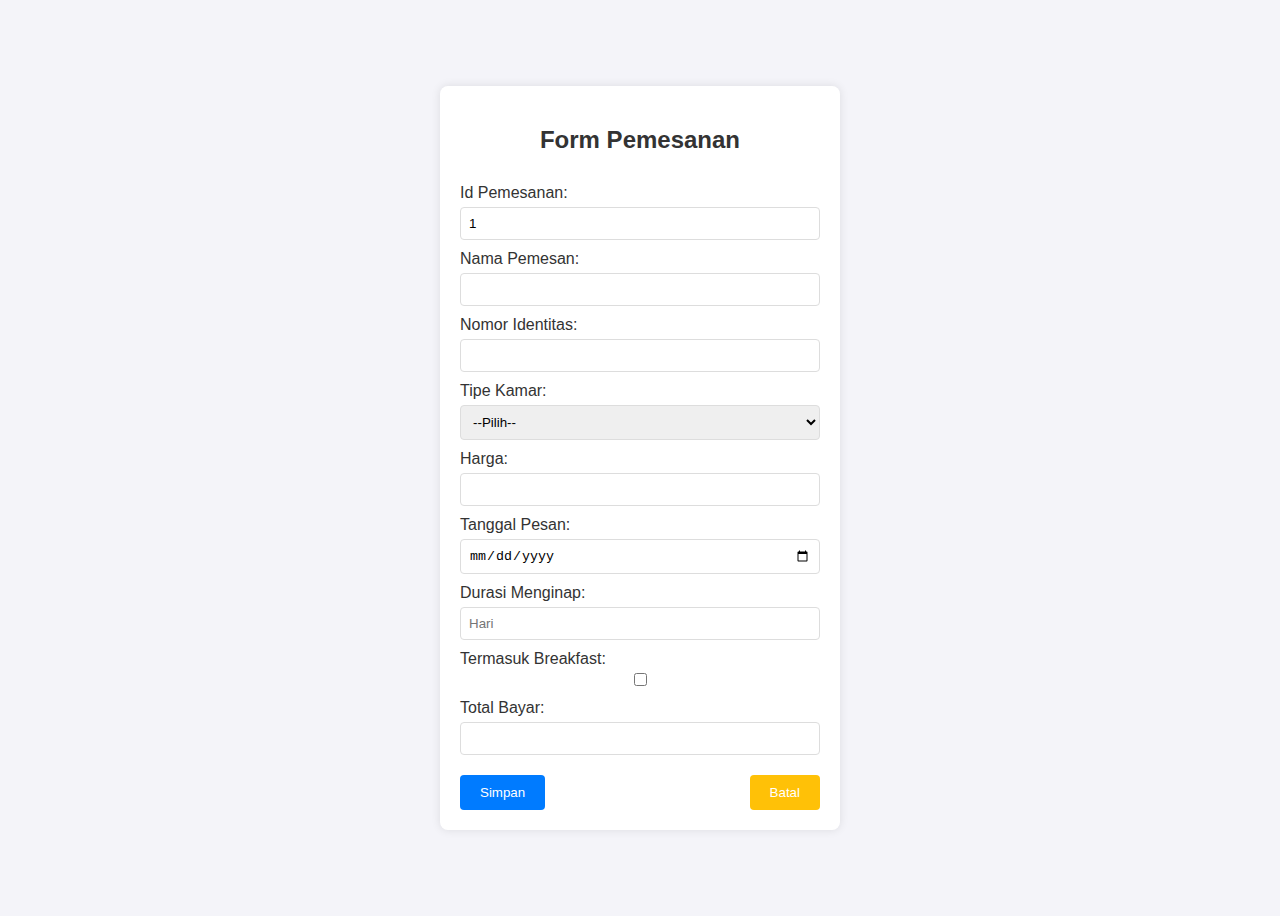
<file: ProjectMRizalApriladi_M1-M7/M1-M7 Project/M2/index.html>
<!DOCTYPE html>
<html lang="id">
<head>
    <meta charset="UTF-8">
    <meta name="viewport" content="width=device-width, initial-scale=1.0">
    <title>Form Pemesanan</title>
    <link rel="stylesheet" href="style.css">
</head>
<body>
    <div class="form-container">
        <h2>Form Pemesanan</h2>
        <form>
            <label for="idPemesanan">Id Pemesanan:</label>
            <input type="text" id="idPemesanan" value="1" readonly>

            <label for="namaPemesan">Nama Pemesan:</label>
            <input type="text" id="namaPemesan" required>

            <label for="nomorIdentitas">Nomor Identitas:</label>
            <input type="text" id="nomorIdentitas" required>

            <label for="tipeKamar">Tipe Kamar:</label>
            <select id="tipeKamar">
                <option value="">--Pilih--</option>
                <option value="standar">STANDAR</option>
                <option value="deluxe">DELUXE</option>
                <option value="family">FAMILY</option>
            </select>

            <label for="harga">Harga:</label>
            <input type="text" id="harga" readonly>

            <label for="tanggalPesan">Tanggal Pesan:</label>
            <input type="date" id="tanggalPesan" required>

            <label for="durasiMenginap">Durasi Menginap:</label>
            <input type="number" id="durasiMenginap" placeholder="Hari" required>

            <label for="breakfast">Termasuk Breakfast:</label>
            <input type="checkbox" id="breakfast">

            <label for="totalBayar">Total Bayar:</label>
            <input type="text" id="totalBayar" readonly>

            <div class="button-container">
                <button type="submit" class="btn-simpan">Simpan</button>
                <button type="reset" class="btn-batal">Batal</button>
            </div>
        </form>
    </div>
</body>
</html>
</file>
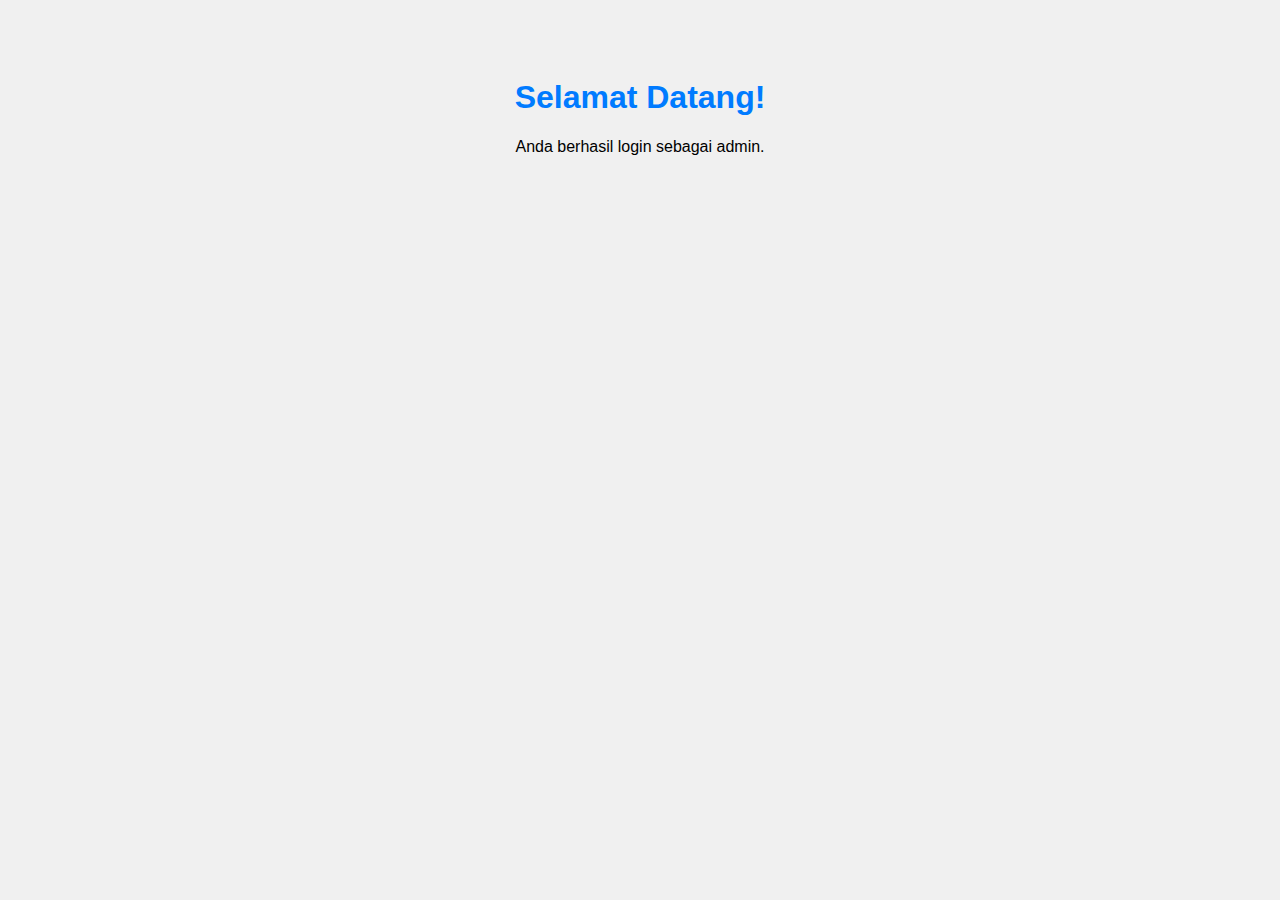
<file: ProjectMRizalApriladi_M1-M7/M1-M7 Project/M4&M5/index.html>
<!DOCTYPE html>
<html lang="en">
<head>
    <meta charset="UTF-8">
    <meta name="viewport" content="width=device-width, initial-scale=1.0">
    <title>Index</title>
    <style>
        body {
            font-family: Arial, sans-serif;
            background-color: #f0f0f0;
            text-align: center;
            padding: 50px;
        }
        h1 {
            color: #007bff;
        }
    </style>
</head>
<body>
    <h1>Selamat Datang!</h1>
    <p>Anda berhasil login sebagai admin.</p>
</body>
</html>
</file>
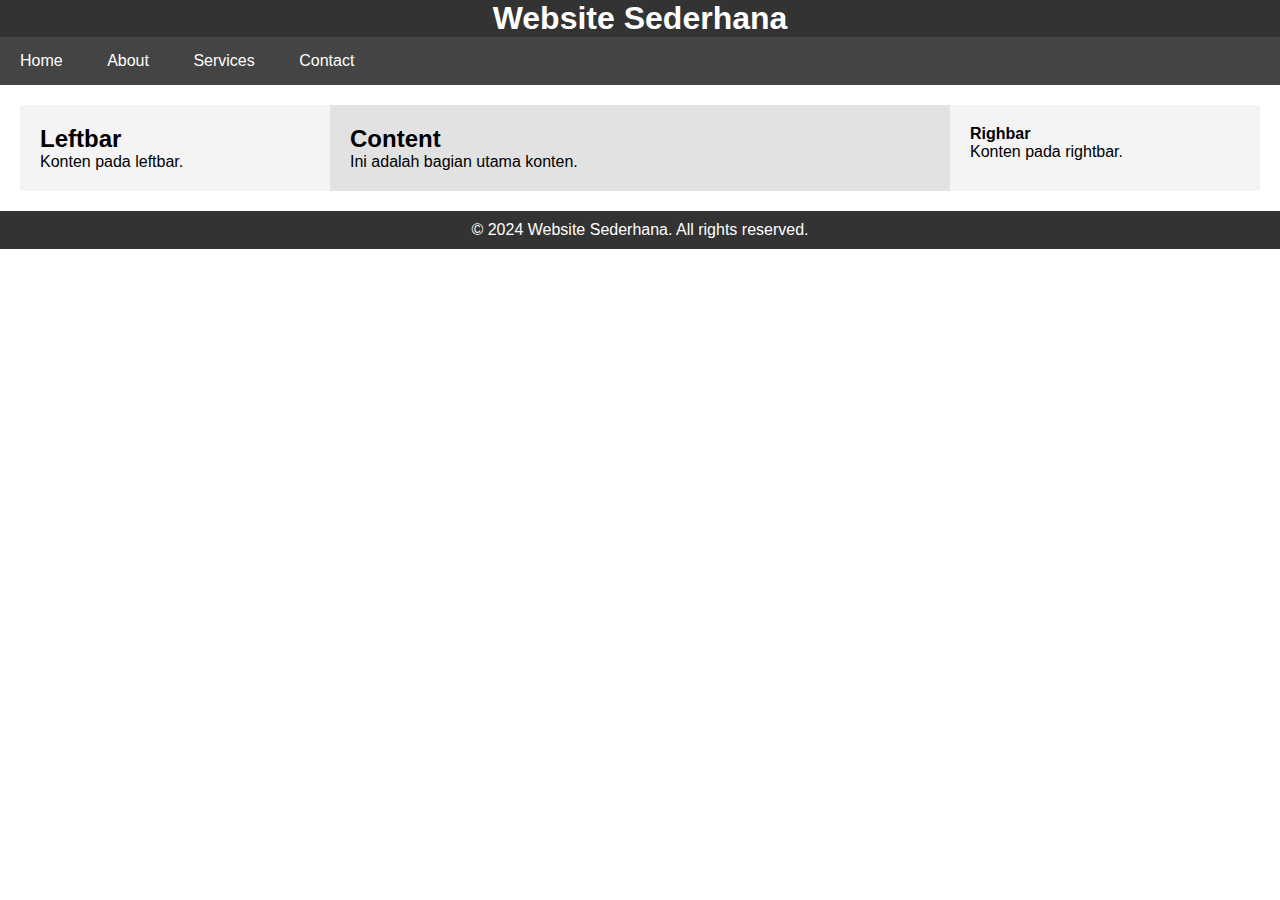
<file: ProjectMRizalApriladi_M1-M7/M1-M7 Project/M1/eksternal.html>
<!DOCTYPE html>
<html lang="en">
<head>
    <meta charset="UTF-8">
    <meta name="viewport" content="width=device-width, initial-scale=1.0">
    <title>Layout Sederhana</title>
    <link rel="stylesheet" href="css.css">
</head>
<body>
    <header>
        <h1>Website Sederhana</h1>
    </header>
    <nav>
        <ul>
            <li>Home</li>
            <li>About</li>
            <li>Services</li>
            <li>Contact</li>
        </ul>
    </nav>
    <div class="container">
        <div class="leftbar">
            <h2>Leftbar</h2>
            <p>Konten pada leftbar.</p>
        </div>
        <div class="content">
            <h2>Content</h2>
            <p>Ini adalah bagian utama konten.</p>
        </div>
        <div class="rightbar">
            <h4>Righbar</h4>
            <p>Konten pada rightbar.</p>
        </div>
    </div>
    <footer>
        <p>&copy; 2024 Website Sederhana. All rights reserved.</p>
    </footer>
</body>
</html>
</file>
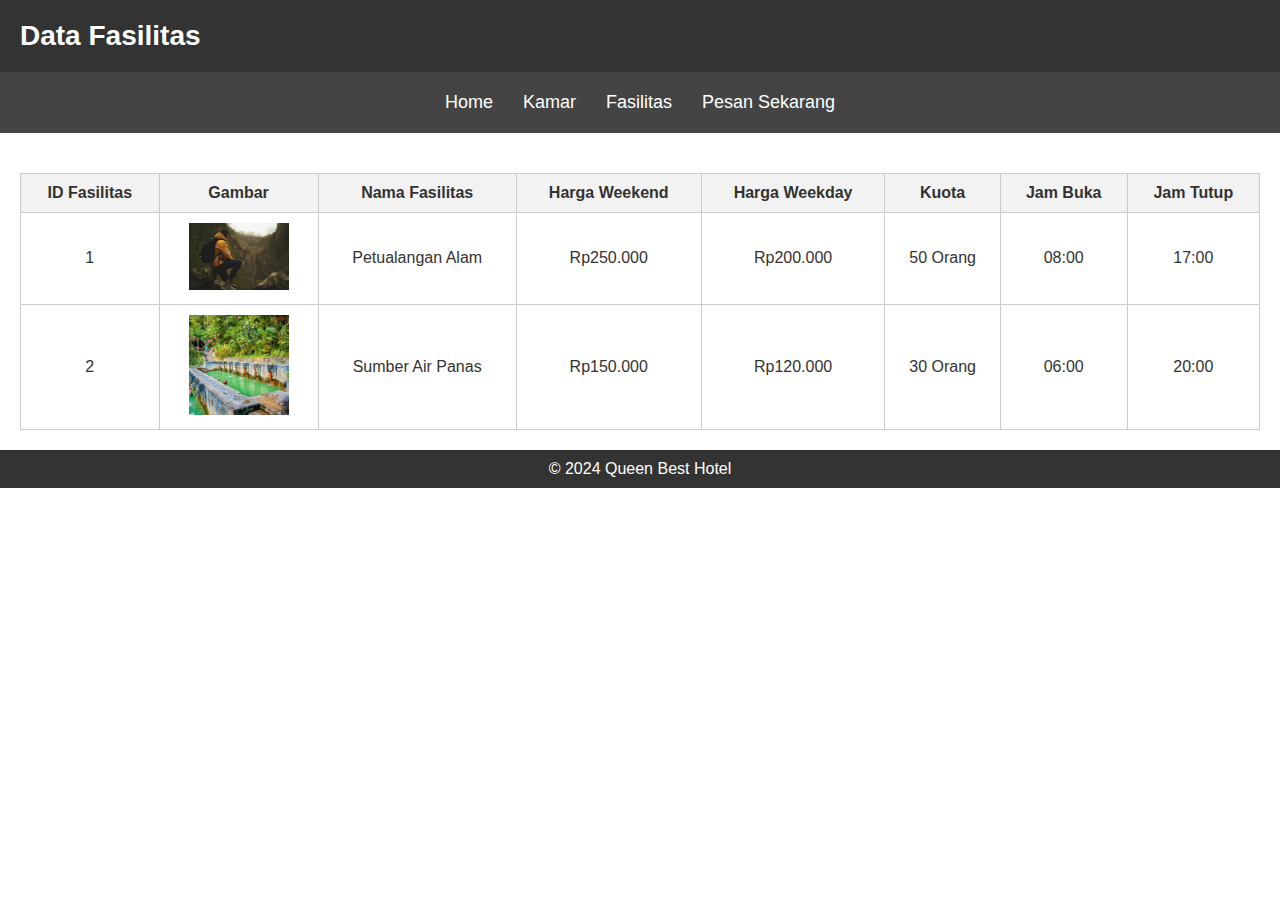
<file: ProjectMRizalApriladi_M1-M7/M1-M7 Project/M1/fasilitas.html>
<!DOCTYPE html>
<html lang="id">
<head>
    <meta charset="UTF-8">
    <meta name="viewport" content="width=device-width, initial-scale=1.0">
    <title>Data Fasilitas - Best Hotel</title>
    <link rel="stylesheet" href="style.css">
</head>
<body>

    <!-- Header -->
    <header>
        <h1>Data Fasilitas</h1>
    </header>

    <!-- Navigation Menu -->
    <nav>
        <a href="index.html">Home</a>
        <a href="kamar.html">Kamar</a>
        <div class="dropdown">
            <a href="fasilitas.html">Fasilitas</a>
            <div class="dropdown-content">
                <a href="#">Petualangan Alam</a>
                <div class="sub-dropdown">
                    <a href="#">Kolam Renang</a>
                    <div class="sub-sub-dropdown">
                        <a href="#">Sumber Air Panas</a>
                        <a href="#">Kolam Renang Dewasa & Anak</a>
                        <div class="sub-sub-dropdown">
                            <a href="#">Reguler</a>
                            <a href="#">Premium</a>
                        </div>
                    </div>
                </div>
                <a href="#">Pusat Kebugaran</a>
                <a href="#">Ruang Rapat</a>
            </div>
        </div>
        <a href="pesan.html">Pesan Sekarang</a>
    </nav>

    <!-- Tabel Data Fasilitas -->
    <div class="container">
        <table>
            <tr>
                <th>ID Fasilitas</th>
                <th>Gambar</th>
                <th>Nama Fasilitas</th>
                <th>Harga Weekend</th>
                <th>Harga Weekday</th>
                <th>Kuota</th>
                <th>Jam Buka</th>
                <th>Jam Tutup</th>
            </tr>
            <tr>
                <td>1</td>
                <td><img src="p.jpg" alt="Fasilitas 1" width="100"></td>
                <td>Petualangan Alam</td>
                <td>Rp250.000</td>
                <td>Rp200.000</td>
                <td>50 Orang</td>
                <td>08:00</td>
                <td>17:00</td>
            </tr>
            <tr>
                <td>2</td>
                <td><img src="a.jpg" alt="Fasilitas 2" width="100"></td>
                <td>Sumber Air Panas</td>
                <td>Rp150.000</td>
                <td>Rp120.000</td>
                <td>30 Orang</td>
                <td>06:00</td>
                <td>20:00</td>
            </tr>
            <!-- Tambahkan data fasilitas lain di sini sesuai kebutuhan -->
        </table>
    </div>

    <!-- Footer -->
    <footer>
        &copy; 2024 Queen Best Hotel
    </footer>

</body>
</html>
</file>
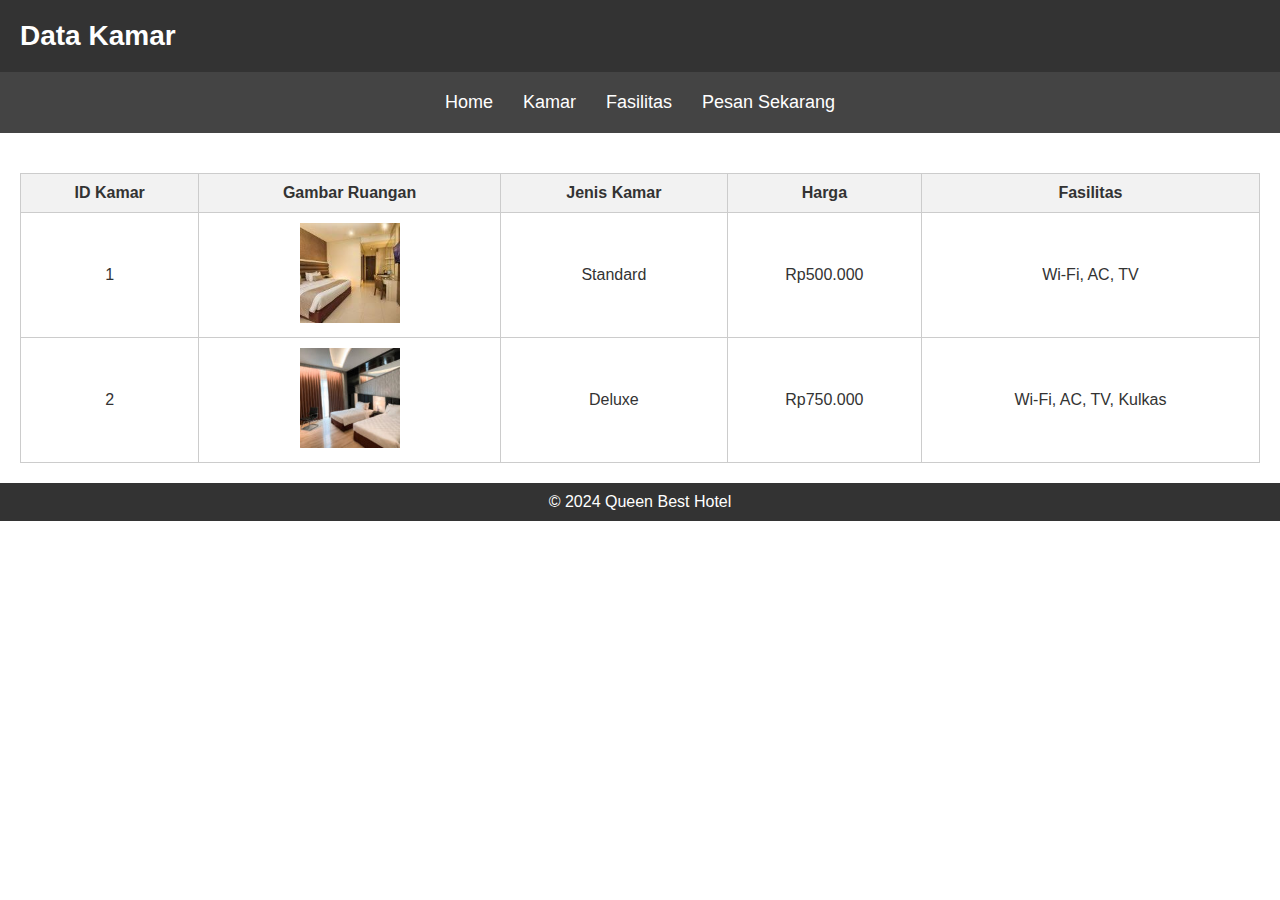
<file: ProjectMRizalApriladi_M1-M7/M1-M7 Project/M1/kamar.html>
<!DOCTYPE html>
<html lang="id">
<head>
    <meta charset="UTF-8">
    <meta name="viewport" content="width=device-width, initial-scale=1.0">
    <title>Data Kamar - Best Hotel</title>
    <link rel="stylesheet" href="style.css">
</head>
<body>

    <!-- Header -->
    <header>
        <h1>Data Kamar</h1>
    </header>

    <!-- Navigation Menu -->
    <nav>
        <a href="index.html">Home</a>
        <a href="kamar.html">Kamar</a>
        <div class="dropdown">
            <a href="fasilitas.html">Fasilitas</a>
            <div class="dropdown-content">
                <a href="#">Petualangan Alam</a>
                <div class="sub-dropdown">
                    <a href="#">Kolam Renang</a>
                    <div class="sub-sub-dropdown">
                        <a href="#">Sumber Air Panas</a>
                        <a href="#">Kolam Renang Dewasa & Anak</a>
                        <div class="sub-sub-dropdown">
                            <a href="#">Reguler</a>
                            <a href="#">Premium</a>
                        </div>
                    </div>
                </div>
                <a href="#">Pusat Kebugaran</a>
                <a href="#">Ruang Rapat</a>
            </div>
        </div>
        <a href="pesan.html">Pesan Sekarang</a>
    </nav>
    <!-- Tabel Data Kamar -->
    <div class="container">
        <table>
            <tr>
                <th>ID Kamar</th>
                <th>Gambar Ruangan</th>
                <th>Jenis Kamar</th>
                <th>Harga</th>
                <th>Fasilitas</th>
            </tr>
            <tr>
                <td>1</td>
                <td><img src="g4.jpg" alt="Kamar 1" width="100"></td>
                <td>Standard</td>
                <td>Rp500.000</td>
                <td>Wi-Fi, AC, TV</td>
            </tr>
            <tr>
                <td>2</td>
                <td><img src="g3.jpg" alt="Kamar 2" width="100"></td>
                <td>Deluxe</td>
                <td>Rp750.000</td>
                <td>Wi-Fi, AC, TV, Kulkas</td>
            </tr>
            <!-- Tambahkan data kamar lain di sini -->
        </table>
    </div>

    <!-- Footer -->
    <footer>
        &copy; 2024 Queen Best Hotel
    </footer>

</body>
</html>
</file>
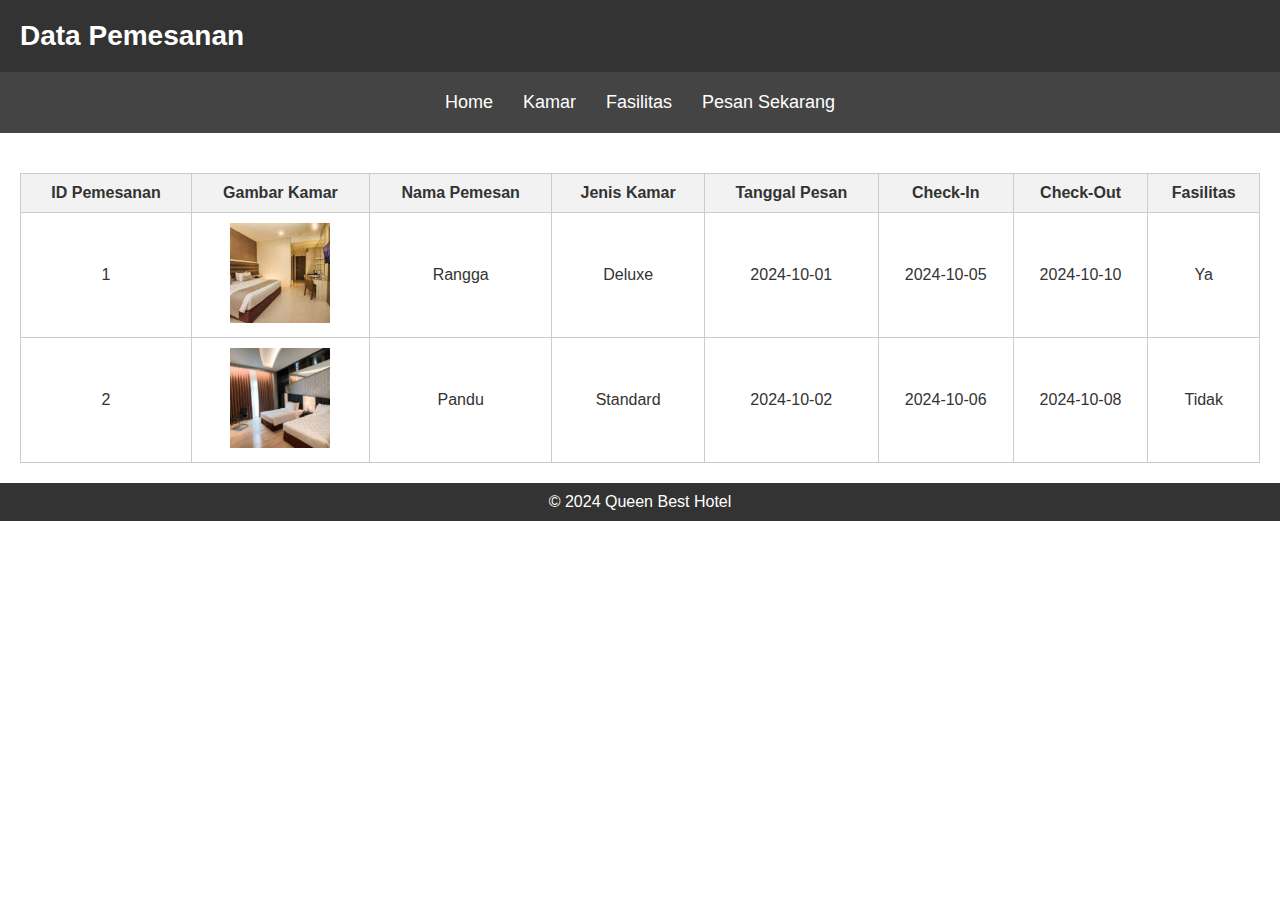
<file: ProjectMRizalApriladi_M1-M7/M1-M7 Project/M1/pesan.html>
<!DOCTYPE html>
<html lang="id">
<head>
    <meta charset="UTF-8">
    <meta name="viewport" content="width=device-width, initial-scale=1.0">
    <title>Data Pemesanan - Best Hotel</title>
    <link rel="stylesheet" href="style.css">
</head>
<body>

    <!-- Header -->
    <header>
        <h1>Data Pemesanan</h1>
    </header>

    <!-- Navigation Menu -->
    <nav>
        <a href="index.html">Home</a>
        <a href="kamar.html">Kamar</a>
        <a href="fasilitas.html">Fasilitas</a>
        <a href="pesan.html">Pesan Sekarang</a>
    </nav>

    <!-- Tabel Data Pemesanan -->
    <div class="container">
        <table>
            <tr>
                <th>ID Pemesanan</th>
                <th>Gambar Kamar</th>
                <th>Nama Pemesan</th>
                <th>Jenis Kamar</th>
                <th>Tanggal Pesan</th>
                <th>Check-In</th>
                <th>Check-Out</th>
                <th>Fasilitas</th>
            </tr>
            <tr>
                <td>1</td>
                <td><img src="g4.jpg" alt="Kamar Deluxe" width="100"></td>
                <td>Rangga</td>
                <td>Deluxe</td>
                <td>2024-10-01</td>
                <td>2024-10-05</td>
                <td>2024-10-10</td>
                <td>Ya</td>
            </tr>
            <tr>
                <td>2</td>
                <td><img src="g3.jpg" alt="Kamar Standard" width="100"></td>
                <td>Pandu</td>
                <td>Standard</td>
                <td>2024-10-02</td>
                <td>2024-10-06</td>
                <td>2024-10-08</td>
                <td>Tidak</td>
            </tr>
            <!-- Tambahkan data pemesanan lainnya di sini -->
        </table>
    </div>

    <!-- Footer -->
    <footer>
        &copy; 2024 Queen Best Hotel
    </footer>

</body>
</html>
</file>
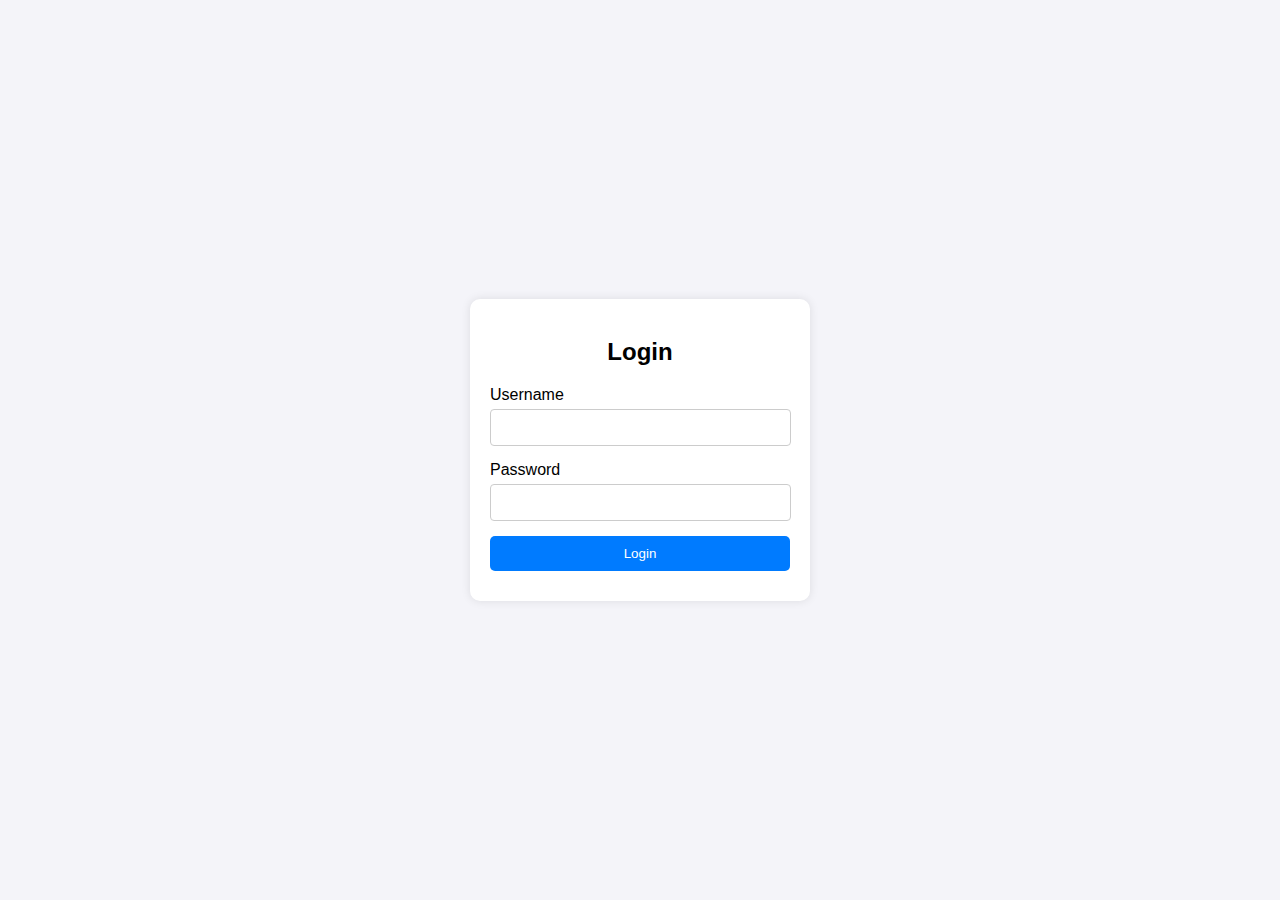
<file: ProjectMRizalApriladi_M1-M7/M1-M7 Project/M4&M5/LOGIN.HTML>
<!DOCTYPE html>
<html lang="en">
<head>
    <meta charset="UTF-8">
    <meta name="viewport" content="width=device-width, initial-scale=1.0">
    <title>Login</title>
    <style>
        body {
            font-family: Arial, sans-serif;
            background-color: #f4f4f9;
            display: flex;
            justify-content: center;
            align-items: center;
            height: 100vh;
            margin: 0;
        }
        .login-container {
            background: #fff;
            padding: 20px;
            border-radius: 10px;
            box-shadow: 0 0 10px rgba(0, 0, 0, 0.1);
            width: 300px;
        }
        .login-container h2 {
            text-align: center;
            margin-bottom: 20px;
        }
        .form-group {
            margin-bottom: 15px;
           
        }
        label {
            display: block;
            margin-bottom: 5px;
        }
        input {
            width: 93%;
            padding: 10px;
            border: 1px solid #ccc;
            border-radius: 4px;
        }
        button {
            width: 100%;
            padding: 10px;
            background-color: #007bff;
            color: white;
            border: none;
            border-radius: 5px;
            cursor: pointer;
        }
        button:hover {
            background-color: #0056b3;
        }
        .error {
            color: red;
            text-align: center;
            margin-top: 10px;
        }
    </style>
</head>
<body>
    <div class="login-container">
        <h2>Login</h2>
        <form id="loginForm">
            <div class="form-group">
                <label for="username">Username</label>
                <input type="text" id="username" name="username" required>
            </div>
            <div class="form-group">
                <label for="password">Password</label>
                <input type="password" id="password" name="password" required>
            </div>
            <button type="button" onclick="validateLogin()">Login</button>
            <div id="errorMessage" class="error"></div>
        </form>
    </div>

    <script>
        function validateLogin() {
            const username = document.getElementById('username').value;
            const password = document.getElementById('password').value;
            const errorMessage = document.getElementById('errorMessage');
            
            if (username === 'admin' && password === '123') {
                alert('Login Sukses');
                window.location.href = 'index.html'; 
            } else {
                alert('Login Gagal');
                errorMessage.textContent = 'Username atau password salah!';
                document.getElementById('username').value = '';
                document.getElementById('password').value = '';
            }
        }
    </script>
</body>
</html>
</file>
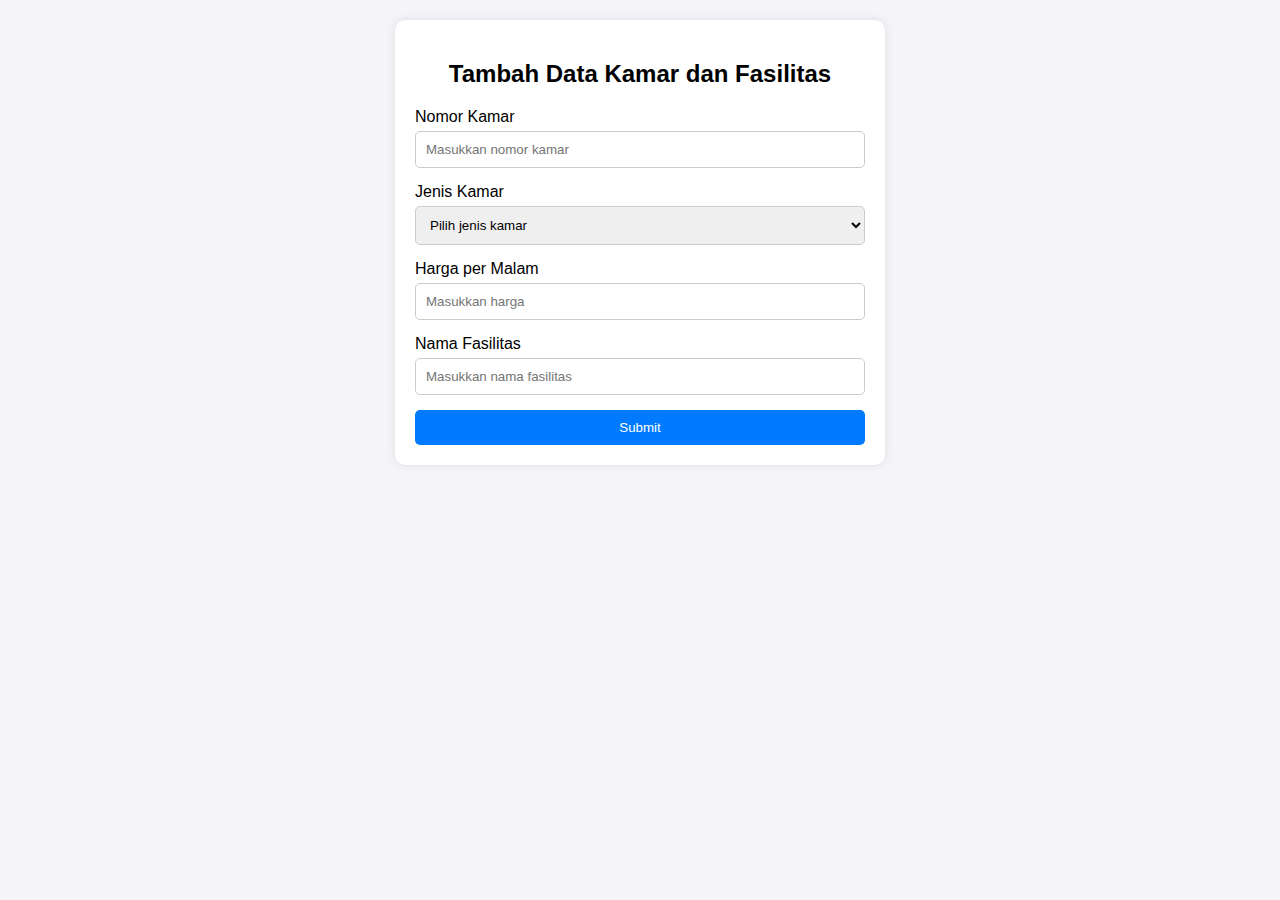
<file: ProjectMRizalApriladi_M1-M7/M1-M7 Project/M4&M5/n2.html>
<!DOCTYPE html>
<html lang="en">
<head>
    <meta charset="UTF-8">
    <meta name="viewport" content="width=device-width, initial-scale=1.0">
    <title>Tambah Data</title>
    <style>
        body {
            font-family: Arial, sans-serif;
            background-color: #f4f4f9;
            display: flex;
            flex-direction: column;
            align-items: center;
            margin: 0;
            padding: 20px;
        }
        .container {
            background: #fff;
            padding: 20px;
            border-radius: 10px;
            box-shadow: 0 0 10px rgba(0, 0, 0, 0.1);
            width: 450px;
        }
        h2 {
            text-align: center;
            margin-bottom: 20px;
        }
        .form-group {
            margin-bottom: 15px;
        }
        label {
            display: block;
            margin-bottom: 5px;
        }
        select{
            width: 100%;
            border: 1px solid #ccc;
            border-radius: 5px;
            padding: 10px;
        }
        input {
            width: 95%;
            padding: 10px;
            border: 1px solid #ccc;
            border-radius: 5px;
        }
        button {
            width: 100%;
            padding: 10px;
            background-color: #007bff;
            color: white;
            border: none;
            border-radius: 5px;
            cursor: pointer;
        }
        button:hover {
            background-color: #0056b3;
        }
        .error {
            color: red;
            font-size: 12px;
            margin-top: 5px;
        }
        .result {
            margin-top: 20px;
            padding: 15px;
            background: #f0f8ff;
            border: 1px solid #ccc;
            border-radius: 10px;
        }
    </style>
</head>
<body>
    <div class="container">
        <h2>Tambah Data Kamar dan Fasilitas</h2>
        <form id="dataForm">
            <div class="form-group">
                <label for="roomNumber">Nomor Kamar</label>
                <input type="text" id="roomNumber" name="roomNumber" placeholder="Masukkan nomor kamar">
                <span id="roomNumberError" class="error"></span>
            </div>
            <div class="form-group">
                <label for="roomType">Jenis Kamar</label>
                <select id="roomType" name="roomType">
                    <option value="">Pilih jenis kamar</option>
                    <option value="Single">Single</option>
                    <option value="Double">Double</option>
                    <option value="Suite">Suite</option>
                </select>
                <span id="roomTypeError" class="error"></span>
            </div>
            <div class="form-group">
                <label for="price">Harga per Malam</label>
                <input type="number" id="price" name="price" placeholder="Masukkan harga">
                <span id="priceError" class="error"></span>
            </div>

            <div class="form-group">
                <label for="facilityName">Nama Fasilitas</label>
                <input type="text" id="facilityName" name="facilityName" placeholder="Masukkan nama fasilitas">
                <span id="facilityNameError" class="error"></span>
            </div>
            <button type="button" onclick="validateAndSubmit()">Submit</button>
        </form>

        <div id="result" class="result" style="display: none;">
            <h3>Data yang Dimasukkan:</h3>
            <p id="resultData"></p>
        </div>
    </div>

    <script>
        function validateAndSubmit() {
            let isValid = true;

            const roomNumber = document.getElementById("roomNumber").value.trim();
            const roomType = document.getElementById("roomType").value;
            const price = document.getElementById("price").value.trim();
            const facilityName = document.getElementById("facilityName").value.trim();

            document.getElementById("roomNumberError").textContent = "";
            document.getElementById("roomTypeError").textContent = "";
            document.getElementById("priceError").textContent = "";
            document.getElementById("facilityNameError").textContent = "";

            if (roomNumber === "") {
                document.getElementById("roomNumberError").textContent = "Nomor kamar harus diisi.";
                isValid = false;
            }
            if (roomType === "") {
                document.getElementById("roomTypeError").textContent = "Jenis kamar harus dipilih.";
                isValid = false;
            }
            if (price === "" || isNaN(price) || price <= 0) {
                document.getElementById("priceError").textContent = "Masukkan harga yang valid.";
                isValid = false;
            }
            if (facilityName === "") {
                document.getElementById("facilityNameError").textContent = "Nama fasilitas harus diisi.";
                isValid = false;
            }

            if (isValid) {
                const resultDiv = document.getElementById("result");
                const resultData = `
                    <strong>Kamar:</strong><br>
                    Nomor Kamar: ${roomNumber}<br>
                    Jenis Kamar: ${roomType}<br>
                    Harga per Malam: Rp${price}<br><br>
                    <strong>Fasilitas:</strong><br>
                    Nama Fasilitas: ${facilityName}<br>
                `;
                document.getElementById("resultData").innerHTML = resultData;
                resultDiv.style.display = "block";
                document.getElementById("dataForm").reset();
            }
        }
    </script>
</body>
</html>
</file>
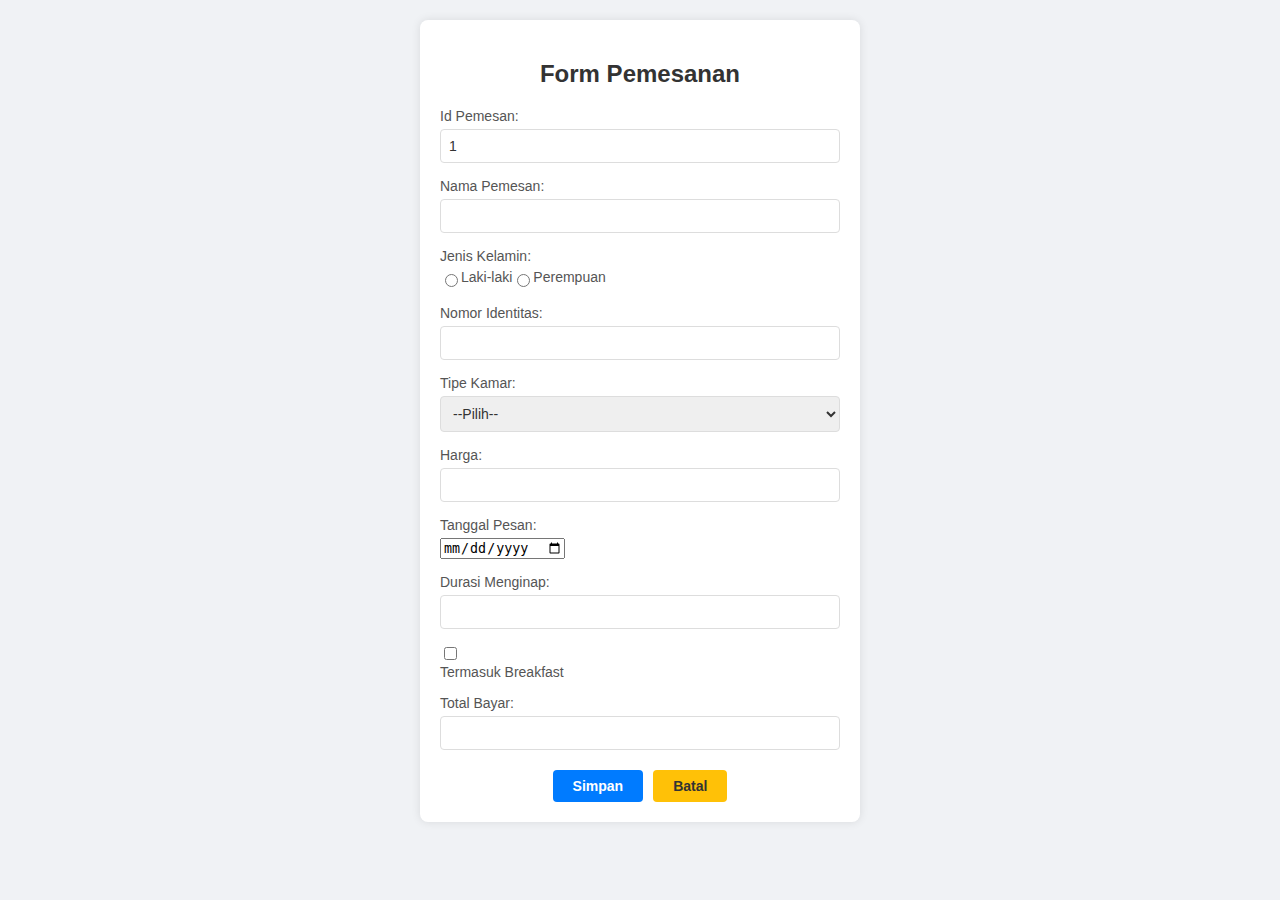
<file: ProjectMRizalApriladi_M1-M7/M1-M7 Project/M4&M5/tugas.html>
<!DOCTYPE html>
<html lang="id">
<head>
    <meta charset="UTF-8">
    <meta name="viewport" content="width=device-width, initial-scale=1.0">
    <title>Form Pemesanan</title>
    <style>
        body {
            font-family: Arial, sans-serif;
            background-color: #f0f2f5;
            display: flex;
            flex-direction: column;
            align-items: center;
            margin: 0;
            padding: 20px;
        }
        .form-container, .resume-container {
            width: 400px;
            background-color: #fff;
            padding: 20px;
            border-radius: 8px;
            box-shadow: 0px 0px 10px rgba(0, 0, 0, 0.1);
            margin-bottom: 20px;
        }
        .form-container h2, .resume-container h2 {
            font-size: 24px;
            text-align: center;
            color: #333;
            margin-bottom: 20px;
        }
        .form-group {
            margin-bottom: 15px;
        }
        .form-group label {
            font-size: 14px;
            color: #555;
            display: block;
            margin-bottom: 5px;
        }
        .form-group input[type="text"],
        .form-group input[type="number"],
        .form-group select {
            width: 100%;
            padding: 8px;
            font-size: 14px;
            color: #333;
            border: 1px solid #ddd;
            border-radius: 4px;
            box-sizing: border-box;
        }
        .form-group .inline-group {
            display: flex;
            align-items: center;
        }
        .form-group .inline-group input[type="checkbox"] {
            margin-right: 10px;
        }
        .form-actions {
            display: flex;
            justify-content: center;
            gap: 10px;
            margin-top: 20px;
        }
        .form-actions button {
            padding: 8px 20px;
            font-size: 14px;
            font-weight: bold;
            border: none;
            border-radius: 4px;
            cursor: pointer;
            transition: background-color 0.3s ease;
        }
        .form-actions .btn-save {
            background-color: #007bff;
            color: #ffffff;
        }
        .form-actions .btn-save:hover {
            background-color: #0056b3;
        }
        .form-actions .btn-cancel {
            background-color: #ffc107;
            color: #333333;
        }
        .form-actions .btn-cancel:hover {
            background-color: #e0a800;
        }
        .resume-container {
            display: none;
        }
        .resume-data {
            font-size: 14px;
            color: #555;
            line-height: 1.5;
        }
        .error {
            color: red;
            font-size: 12px;
            margin-top: 5px;
        }        
    </style>
</head>
<body>
    <div class="form-container">
        <h2>Form Pemesanan</h2>
        <form id="formPemesanan">
            <div class="form-group">
                <label for="id_pemesanan">Id Pemesan:</label>
                <input type="number" id="id_pemesanan" name="id_pemesanan" value="1" readonly>
            </div>
            <div class="form-group">
                <label for="nama_pemesan">Nama Pemesan:</label>
                <input type="text" id="nama_pemesan" name="nama_pemesan" required>
            </div>
            <div class="form-group">
                <label>Jenis Kelamin:</label>
                <div class="inline-group">
                    <input type="radio" id="gender_male" name="jenis_kelamin" value="Laki-laki" required>
                    <label for="gender_male">Laki-laki</label>
                    <input type="radio" id="gender_female" name="jenis_kelamin" value="Perempuan" required>
                    <label for="gender_female">Perempuan</label>
                </div>
            </div>            
            <div class="form-group">
                <label for="nomor_identitas">Nomor Identitas:</label>
                <input type="text" id="nomor_identitas" name="nomor_identitas" maxlength="16" required>
                <div class="error" id="errorIdentitas"></div>
            </div>
            <div class="form-group">
                <label for="tipe_kamar">Tipe Kamar:</label>
                <select id="tipe_kamar" name="tipe_kamar" required>
                    <option value="">--Pilih--</option>
                    <option value="standard">STANDAR</option>
                    <option value="deluxe">DELUXE</option>
                    <option value="family">FAMILY</option>
                </select>
            </div>
            <div class="form-group">
                <label for="harga">Harga:</label>
                <input type="number" id="harga" name="harga" readonly>
            </div>
            <div class="form-group">
                <label for="tanggal_pesan">Tanggal Pesan:</label>
                <input type="date" id="tanggal_pesan" name="tanggal_pesan" required>
            </div>
            <div class="form-group">
                <label for="durasi_menginap">Durasi Menginap:</label>
                <input type="number" id="durasi_menginap" name="durasi_menginap" required>
            </div>
            <div class="form-group inline-group">
                <input type="checkbox" id="breakfast" name="breakfast">
                <label for="breakfast">Termasuk Breakfast</label>
            </div>
            <div class="form-group">
                <label for="total_bayar">Total Bayar:</label>
                <input type="text" id="total_bayar" name="total_bayar" readonly>
            </div>
            <div class="form-actions">
                <button type="button" class="btn-save" onclick="simpanData()">Simpan</button>
                <button type="reset" class="btn-cancel" onclick="resetForm()">Batal</button>
            </div>
        </form>
    </div>

    <div class="resume-container" id="resumeContainer">
        <h2>Resume Pemesanan</h2>
        <div class="resume-data" id="resumeData"></div>
    </div>

    <script>
        function simpanData() {
            const identitas = document.getElementById("nomor_identitas").value;
            const nama = document.getElementById("nama_pemesan").value;
            const jenisKelamin = document.querySelector('input[name="jenis_kelamin"]:checked');
            const tipeKamar = document.getElementById("tipe_kamar").value;
            const tanggalPesan = document.getElementById("tanggal_pesan").value;
            const durasi = parseInt(document.getElementById("durasi_menginap").value) || 0;
            const breakfast = document.getElementById("breakfast").checked;
    
            const errorIdentitas = document.getElementById("errorIdentitas");
            errorIdentitas.textContent = ""; // Reset error message
                
            if (identitas.length !== 16 || isNaN(identitas)) {
                errorIdentitas.textContent = "Nomor identitas harus terdiri dari 16 digit angka.";
                return;
            }
            
            if (!jenisKelamin) {
                 alert("Silakan pilih jenis kelamin.");
                 return;
            }

            if (!tipeKamar) {
                alert("Silakan pilih tipe kamar.");
                return;
            }
    
            let hargaKamar = 0;
            if (tipeKamar === "standard") hargaKamar = 500000;
            if (tipeKamar === "deluxe") hargaKamar = 750000;
            if (tipeKamar === "family") hargaKamar = 1000000;
    
            let total = hargaKamar * durasi;
            if (durasi > 3) total *= 0.1; // Diskon 10% jika lebih dari 3 malam
            if (breakfast) total += 80000;
    
            // Tampilkan hasil di form
            document.getElementById("harga").value = hargaKamar;
            document.getElementById("total_bayar").value = total.toLocaleString("id-ID");
    
            // Tampilkan resume
            const resumeContainer = document.getElementById("resumeContainer");
            const resumeData = document.getElementById("resumeData");
    
            resumeData.innerHTML = `
            <p><strong>Id Pemesan:</strong> ${document.getElementById("id_pemesanan").value}</p>
            <p><strong>Nama Pemesan:</strong> ${nama}</p>
            <p><strong>Nomor Identitas:</strong> ${identitas}</p>
            <p><strong>Jenis Kelamin:</strong> ${jenisKelamin.value}</p>
            <p><strong>Tipe Kamar:</strong> ${tipeKamar}</p>
            <p><strong>Harga Kamar:</strong> Rp${hargaKamar.toLocaleString("id-ID")}</p>
            <p><strong>Tanggal Pesan:</strong> ${tanggalPesan}</p>
            <p><strong>Durasi Menginap:</strong> ${durasi} malam</p>
            <p><strong>Termasuk Breakfast:</strong> ${breakfast ? "Ya" : "Tidak"}</p>
            <p><strong>Total Bayar:</strong> Rp${total.toLocaleString("id-ID")}</p>
        `;

    
            resumeContainer.style.display = "block";
        }
    
        function resetForm() {
            document.getElementById("resumeContainer").style.display = "none";
            document.getElementById("errorIdentitas").textContent = "";
        }
    </script>
    
</body>
</html>
</file>
<file: ProjectMRizalApriladi_M1-M7/M1-M7 Project/M2/style.css>
* {
    box-sizing: border-box;
}

body {
    font-family: Arial, sans-serif;
    background-color: #f4f4f9;
    display: flex;
    justify-content: center;
    align-items: center;
    height: 100vh;
}

.form-container {
    background-color: #ffffff;
    padding: 20px;
    border-radius: 8px;
    width: 400px;
    box-shadow: 0 0 10px rgba(0, 0, 0, 0.1);
}

h2 {
    text-align: center;
    color: #333333;
}

form {
    display: flex;
    flex-direction: column;
}

label {
    margin-top: 10px;
    color: #333333;
}

input, select {
    padding: 8px;
    margin-top: 5px;
    border: 1px solid #dddddd;
    border-radius: 4px;
}

input[type="text"], input[type="number"], input[type="date"] {
    width: 100%;
}

input[type="checkbox"] {
    width: auto;
}

.button-container {
    display: flex;
    justify-content: space-between;
    margin-top: 20px;
}

.btn-simpan {
    background-color: #007bff;
    color: #ffffff;
    padding: 10px 20px;
    border: none;
    border-radius: 4px;
    cursor: pointer;
}

.btn-batal {
    background-color: #ffc107;
    color: #ffffff;
    padding: 10px 20px;
    border: none;
    border-radius: 4px;
    cursor: pointer;
}

.btn-simpan:hover, .btn-batal:hover {
    opacity: 0.8;
}
</file>
<file: ProjectMRizalApriladi_M1-M7/M1-M7 Project/M1/css.css>
* {
    margin: 0;
    padding: 0;
    box-sizing: border-box;
}

body {
    font-family: Arial, sans-serif;
    }

header {
    background-color: #333;
    color: #fff;
        text-align: center;
}

nav {
    background-color: #444;
    overflow: hidden;
}


nav ul li {
    display: inline;
}

nav ul li {
    color: #fff;
    padding: 15px 20px;
    
    display: inline-block;
}

.container {
    display: flex;
    margin: 20px;
}

.leftbar, .rightbar {
    background-color: #f4f4f4;
    padding: 20px;
    width: 25%;
}

.content {
    background-color: #e2e2e2;
    padding: 20px;
    width: 50%;
}

footer {
    background-color: #333;
    color: #fff;
    text-align: center;
    padding: 10px;
    margin-top: 20px;
}
</file>
<file: ProjectMRizalApriladi_M1-M7/M1-M7 Project/M1/style.css>
/* Reset */
* {
    margin: 0;
    padding: 0;
    box-sizing: border-box;
}

/* Body Styling */
body {
    font-family: Arial, sans-serif;
    color: #333;
}

/* Header */
header {
    background-color: #333;
    color: #fff;
    padding: 20px;
    text-align: center;
}

header h1 {
    font-size: 28px;
    margin: 0;
    text-align: left;
}

/* Navigation Menu */
nav {
    background-color: #444;
    display: flex;
    justify-content: center;
    padding: 10px 0;
}

nav a {
    color: #fff;
    padding: 10px 15px;
    text-decoration: none;
    font-size: 18px;
}

nav a:hover {
    background-color: #555;
}

/* Dropdown menu styling */
.dropdown {
    position: relative;
    display: inline-block;
}

.dropdown > a {
    padding: 10px 15px; /* Sesuaikan padding agar sama dengan menu lainnya */
    display: inline-block;
}

/* Styling untuk dropdown agar tetap rapi */
.dropdown-content {
    display: none;
    position: absolute;
    background-color: #444;
    min-width: 180px; /* Ubah lebar minimum sesuai kebutuhan */
    z-index: 1;
    flex-direction: column;
}

.dropdown-content a {
    color: white;
    padding: 10px 15px; /* Sesuaikan padding agar terlihat simetris */
    text-decoration: none;
    display: block;
    white-space: nowrap; /* Mencegah teks pecah menjadi dua baris */
}

.dropdown-content a:hover {
    background-color: #555;
}

.dropdown:hover .dropdown-content {
    display: flex;
}

/* Styling sub-dropdown */
.sub-dropdown {
    position: relative;
}

.sub-sub-dropdown {
    display: none;
    position: absolute;
    background-color: #555;
    left: 100%; /* Pindahkan submenu ke sebelah kanan */
    top: 0;
}

.sub-dropdown:hover .sub-sub-dropdown {
    display: block;
}

/* Layout */
.container {
    display: flex;
    margin: 20px;
    gap: 20px;
}

.leftbar {
    width: 25%;
    background-color: #333;
    padding: 10px;
    color: #fff;
    display: flex;
    flex-direction: column;
    gap: 10px;
    position:relative;
}

.leftbar iframe {
    width: 100%;
    height: 150px;
}

.content {
    width: 75%;
    display: grid;
    grid-template-columns: repeat(3, 1fr);
    gap: 10px;
}

.content img {
    width: 100%;
    height: auto;
    border-radius: 5px;
}

/* Table Styling */
table {
    width: 100%;
    margin-top: 20px;
    border-collapse: collapse;
}

table, th, td {
    border: 1px solid #ccc;
    padding: 10px;
    text-align: center;
}

th {
    background-color: #f2f2f2;
}

/* Footer */
footer {
    background-color: #333;
    color: #fff;
    text-align: center;
    padding: 10px 0;
    margin-top: 20px;
}
</file>
